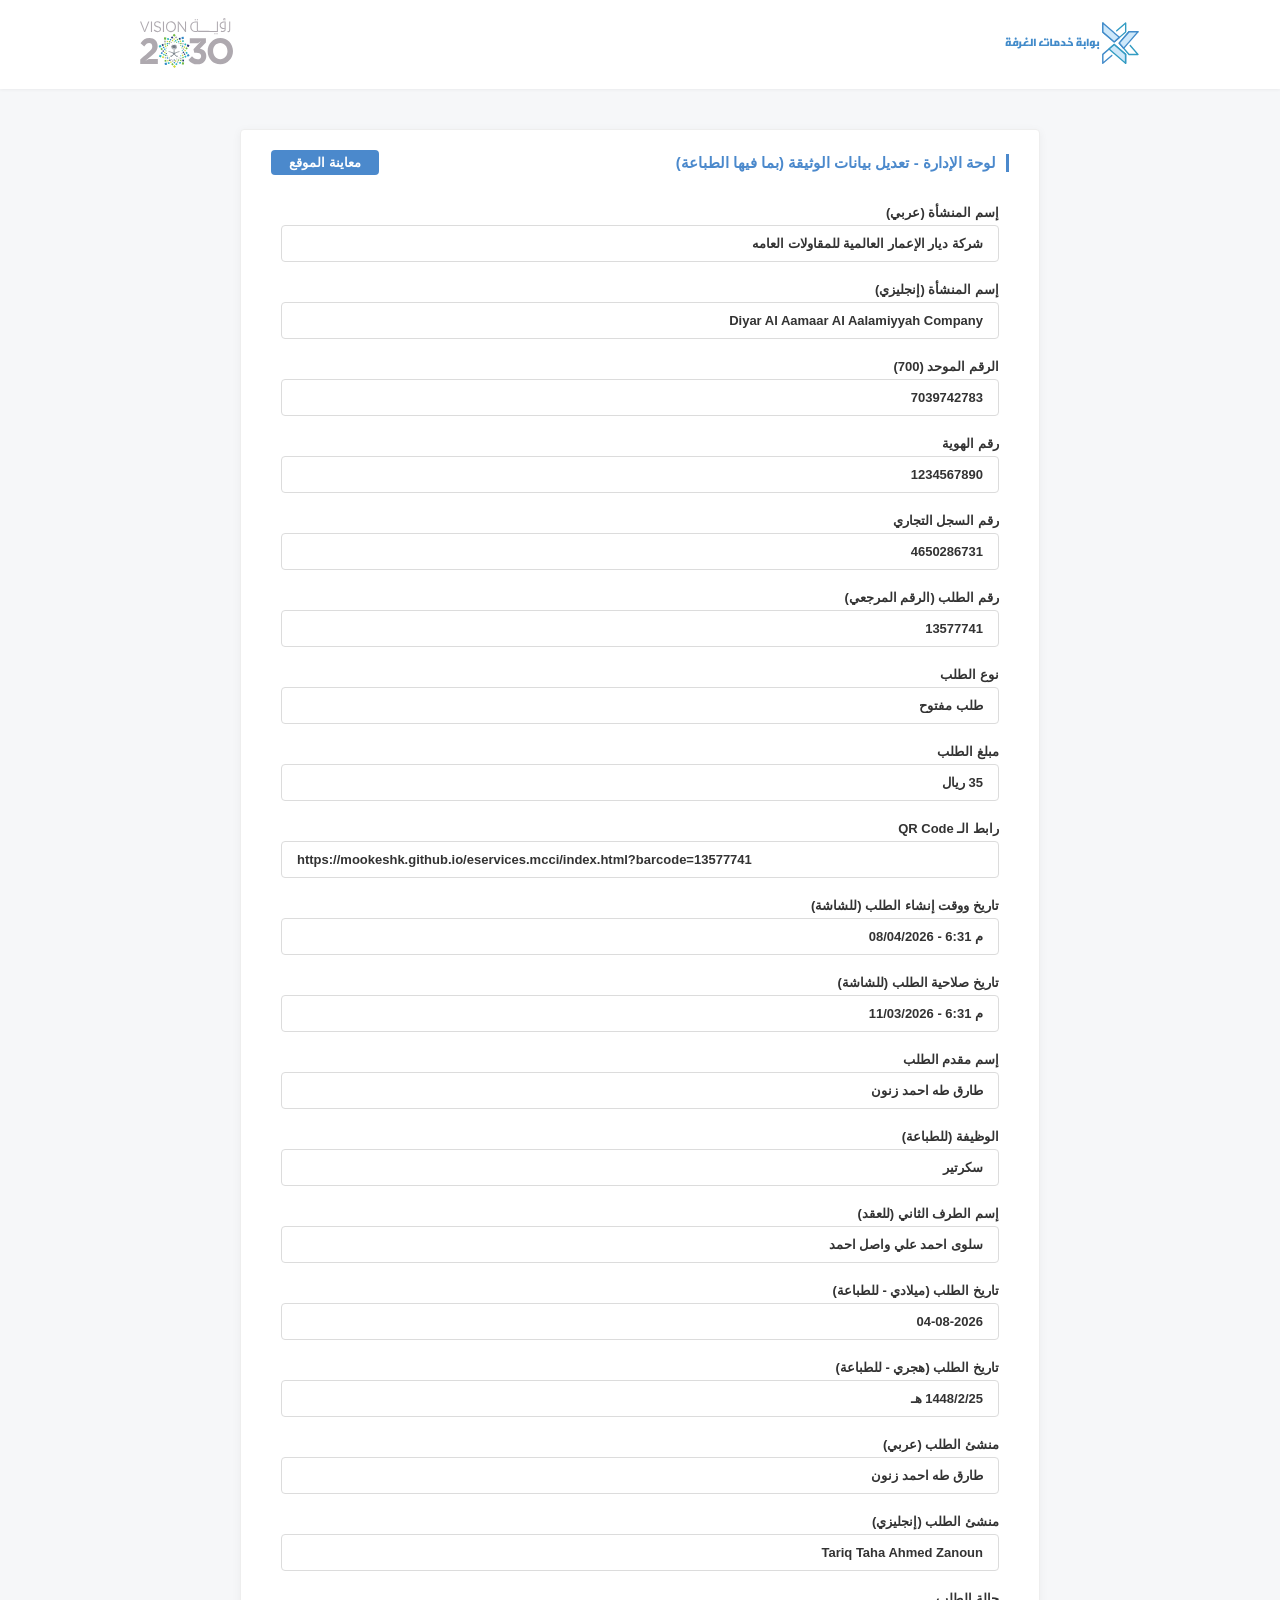
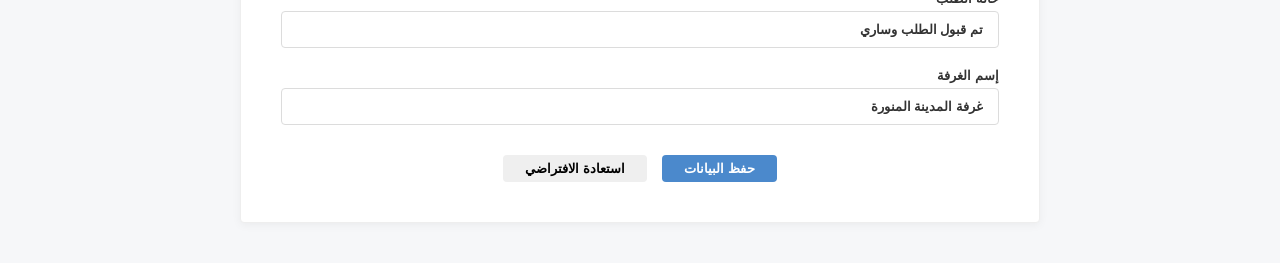
<file: admin.html>
<!DOCTYPE html>
<html lang="ar" dir="rtl">
<head>
    <meta charset="UTF-8">
    <meta name="viewport" content="width=device-width, initial-scale=1.0">
    <title>لوحة الإدارة - بوابة خدمات الغرفة</title>
    <link rel="stylesheet" href="style.css">
    <link href="https://fonts.googleapis.com/css2?family=Almarai:wght@400;700;800&display=swap" rel="stylesheet">
    <link rel="stylesheet" href="https://cdnjs.cloudflare.com/ajax/libs/font-awesome/6.4.0/css/all.min.css">
</head>
<body>
    <header class="header">
        <div class="container header-container">
            <div class="logo-right">
                <img src="203.svg" alt="بوابة خدمات الغرفة" style="height: 55px;">
            </div>
            <div class="logo-left">
                <img src="2030.svg" alt="رؤية 2030" style="height: 50px;">
            </div>
        </div>
    </header>

    <main class="main-content">
        <div class="container">
            <div class="card">
                <div class="card-header">
                    <div class="card-title-container">
                        <div class="title-line"></div>
                        <h2>لوحة الإدارة - تعديل بيانات الوثيقة (بما فيها الطباعة)</h2>
                    </div>
                    <button class="btn-back" onclick="location.href='index.html'">معاينة الموقع</button>
                </div>
                
                <div class="card-body">
                    <div class="result-grid" style="grid-template-columns: 1fr 1fr; gap: 20px;">
                        
                        <!-- Column 1 -->
                        <div class="result-column">
                            <div class="form-group">
                                <label style="font-weight: bold; margin-bottom: 5px; display: block; font-size: 13px;">إسم المنشأة (عربي)</label>
                                <input type="text" id="adminCompanyName" class="form-control" style="text-align: right;">
                            </div>
                            <div class="form-group">
                                <label style="font-weight: bold; margin-bottom: 5px; display: block; font-size: 13px;">إسم المنشأة (إنجليزي)</label>
                                <input type="text" id="adminCompanyEn" class="form-control" style="text-align: right; direction: ltr;">
                            </div>
                            <div class="form-group">
                                <label style="font-weight: bold; margin-bottom: 5px; display: block; font-size: 13px;">الرقم الموحد (700)</label>
                                <input type="text" id="adminUnifiedNumber" class="form-control" style="text-align: right;">
                            </div>
                            <div class="form-group">
                                <label style="font-weight: bold; margin-bottom: 5px; display: block; font-size: 13px;">رقم الهوية</label>
                                <input type="text" id="adminIdNumber" class="form-control" style="text-align: right;">
                            </div>
                            <div class="form-group">
                                <label style="font-weight: bold; margin-bottom: 5px; display: block; font-size: 13px;">رقم السجل التجاري</label>
                                <input type="text" id="adminCrNumber" class="form-control" style="text-align: right;">
                            </div>
                            <div class="form-group">
                                <label style="font-weight: bold; margin-bottom: 5px; display: block; font-size: 13px;">رقم الطلب (الرقم المرجعي)</label>
                                <input type="text" id="adminRequestNumber" class="form-control" style="text-align: right;">
                            </div>
                            <div class="form-group">
                                <label style="font-weight: bold; margin-bottom: 5px; display: block; font-size: 13px;">نوع الطلب</label>
                                <input type="text" id="adminRequestType" class="form-control" style="text-align: right;">
                            </div>
                            <div class="form-group">
                                <label style="font-weight: bold; margin-bottom: 5px; display: block; font-size: 13px;">مبلغ الطلب</label>
                                <input type="text" id="adminAmount" class="form-control" style="text-align: right;">
                            </div>
                        </div>

                        <!-- Column 2 -->
                        <div class="result-column">
                            <div class="form-group">
                                <label style="font-weight: bold; margin-bottom: 5px; display: block; font-size: 13px;">رابط الـ QR Code</label>
                                <input type="text" id="adminQrLink" class="form-control" style="text-align: left; direction: ltr;" placeholder="https://eservices.mcci.org.sa/#/DocumentVerify">
                            </div>
                            <div class="form-group">
                                <label style="font-weight: bold; margin-bottom: 5px; display: block; font-size: 13px;">تاريخ ووقت إنشاء الطلب (للشاشة)</label>
                                <input type="text" id="adminCreationDate" class="form-control" style="text-align: right; direction: ltr;">
                            </div>
                            <div class="form-group">
                                <label style="font-weight: bold; margin-bottom: 5px; display: block; font-size: 13px;">تاريخ صلاحية الطلب (للشاشة)</label>
                                <input type="text" id="adminExpiryDate" class="form-control" style="text-align: right; direction: ltr;">
                            </div>
                            <div class="form-group">
                                <label style="font-weight: bold; margin-bottom: 5px; display: block; font-size: 13px;">إسم مقدم الطلب</label>
                                <input type="text" id="adminApplicantName" class="form-control" style="text-align: right;">
                            </div>
                            <div class="form-group">
                                <label style="font-weight: bold; margin-bottom: 5px; display: block; font-size: 13px;">الوظيفة (للطباعة)</label>
                                <input type="text" id="adminJobTitle" class="form-control" style="text-align: right;">
                            </div>
                            <div class="form-group">
                                <label style="font-weight: bold; margin-bottom: 5px; display: block; font-size: 13px;">إسم الطرف الثاني (للعقد)</label>
                                <input type="text" id="adminSecondParty" class="form-control" style="text-align: right;">
                            </div>
                            <div class="form-group">
                                <label style="font-weight: bold; margin-bottom: 5px; display: block; font-size: 13px;">تاريخ الطلب (ميلادي - للطباعة)</label>
                                <input type="text" id="adminDateEn" class="form-control" style="text-align: right;">
                            </div>
                            <div class="form-group">
                                <label style="font-weight: bold; margin-bottom: 5px; display: block; font-size: 13px;">تاريخ الطلب (هجري - للطباعة)</label>
                                <input type="text" id="adminDateHijri" class="form-control" style="text-align: right;">
                            </div>
                            <div class="form-group">
                                <label style="font-weight: bold; margin-bottom: 5px; display: block; font-size: 13px;">منشئ الطلب (عربي)</label>
                                <input type="text" id="adminCreatorAr" class="form-control" style="text-align: right;">
                            </div>
                            <div class="form-group">
                                <label style="font-weight: bold; margin-bottom: 5px; display: block; font-size: 13px;">منشئ الطلب (إنجليزي)</label>
                                <input type="text" id="adminCreatorEn" class="form-control" style="text-align: right; direction: ltr;">
                            </div>
                            <div class="form-group">
                                <label style="font-weight: bold; margin-bottom: 5px; display: block; font-size: 13px;">حالة الطلب</label>
                                <input type="text" id="adminStatus" class="form-control" style="text-align: right;">
                            </div>
                            <div class="form-group">
                                <label style="font-weight: bold; margin-bottom: 5px; display: block; font-size: 13px;">إسم الغرفة</label>
                                <input type="text" id="adminChamberName" class="form-control" style="text-align: right;">
                            </div>
                        </div>

                    </div>
                    
                    <div class="actions-center" style="margin-top: 30px; display: flex; justify-content: center; gap: 15px;">
                        <button class="btn btn-primary" onclick="saveAdminData()">حفظ البيانات</button>
                        <button class="btn btn-secondary" onclick="resetAdminData()">استعادة الافتراضي</button>
                    </div>
                    <div id="saveMessage" style="text-align: center; color: var(--green-color); margin-top: 15px; font-weight: bold; display: none;">تم حفظ البيانات بنجاح! ستظهر التعديلات في صفحة النتيجة والطباعة.</div>
                </div>
            </div>
        </div>
    </main>

    <script src="script.js"></script>
</body>
</html>
</file>
<file: style.css>
@import url('https://fonts.googleapis.com/css2?family=Almarai:wght@400;700;800&display=swap');

:root {
    --primary-color: #4b89cc;
    --primary-hover: #3b71a8;
    --bg-color: #f6f7f9;
    --card-bg: #ffffff;
    --text-color: #333333;
    --border-color: #dcdcdc;
    --green-color: #009688;
}

* {
    box-sizing: border-box;
    margin: 0;
    padding: 0;
    font-family: Tahoma, Arial, sans-serif;
}

body {
    background-color: var(--bg-color);
    color: var(--text-color);
    direction: rtl;
    display: flex;
    flex-direction: column;
    min-height: 100vh;
}

.container {
    width: 90%;
    max-width: 1000px;
    margin: 0 auto;
}

.header {
    background-color: #fff;
    padding: 15px 0;
    box-shadow: 0 1px 3px rgba(0,0,0,0.05);
}

.header-container {
    display: flex;
    justify-content: space-between;
    align-items: center;
}

.main-content {
    flex: 1;
    padding: 40px 0;
}

.card {
    background: var(--card-bg);
    border-radius: 4px;
    box-shadow: 0 2px 10px rgba(0,0,0,0.05);
    max-width: 800px;
    margin: 0 auto;
    border: 1px solid #eee;
}

.card-header {
    display: flex;
    justify-content: space-between;
    align-items: center;
    padding: 20px 30px;
}

.card-title-container {
    display: flex;
    align-items: center;
}

.title-line {
    width: 3px;
    height: 18px;
    background-color: var(--primary-color);
    margin-left: 10px;
}

.card-header h2 {
    font-size: 15px;
    color: var(--primary-color);
    font-weight: 700;
}

.btn-back {
    background-color: var(--primary-color);
    color: #fff;
    border: none;
    padding: 5px 18px;
    border-radius: 4px;
    cursor: pointer;
    font-size: 13px;
    font-weight: 700;
}

.card-body {
    padding: 10px 40px 40px;
}

.instruction-text {
    font-size: 13px;
    line-height: 1.8;
    margin-bottom: 20px;
    color: #444;
    font-weight: 700;
}

.step {
    display: none;
}

.step.active {
    display: block;
}

.form-group {
    margin-bottom: 20px;
}

.form-control {
    width: 100%;
    padding: 10px 15px;
    border: 1px solid var(--border-color);
    border-radius: 4px;
    font-size: 13px;
    outline: none;
    transition: border-color 0.3s;
    text-align: right;
    font-weight: 700;
    color: #333;
}

.form-control::placeholder {
    color: #aaa;
    font-weight: 400;
}

.form-control:focus {
    border-color: var(--primary-color);
}

.captcha-and-btn-wrapper {
    display: flex;
    flex-direction: column;
    align-items: flex-start;
    margin-bottom: 20px;
}

.captcha-container {
    display: flex;
    align-items: center;
    justify-content: space-between;
    background: #f9f9f9;
    border: 1px solid #d3d3d3;
    padding: 8px 12px;
    border-radius: 3px;
    width: 280px;
    box-shadow: 0 1px 2px rgba(0,0,0,0.05);
    cursor: pointer;
}

.next-btn-container {
    width: 280px;
    margin-top: 15px;
    text-align: left;
}

.captcha-left {
    display: flex;
    align-items: center;
    gap: 10px;
}

.captcha-checkbox-box {
    width: 24px;
    height: 24px;
    border: 2px solid #c1c1c1;
    background-color: #fff;
    border-radius: 2px;
    display: flex;
    align-items: center;
    justify-content: center;
    transition: all 0.2s;
}

.captcha-checkbox-box.checked::after {
    content: '✔';
    color: #009688;
    font-size: 18px;
    font-weight: bold;
}

.captcha-label-text {
    font-size: 13px;
    color: #222;
    font-weight: 400;
}

.captcha-logo {
    display: flex;
    flex-direction: column;
    align-items: center;
}

.captcha-text {
    font-size: 9px;
    color: #555;
    margin-top: 2px;
}

.actions-left {
    display: flex;
    justify-content: flex-end;
}

.btn {
    padding: 6px 22px;
    border: none;
    border-radius: 4px;
    font-size: 13px;
    cursor: pointer;
    transition: background-color 0.3s;
    font-weight: 700;
}

.btn-primary {
    background-color: var(--primary-color);
    color: #fff;
}

.btn-primary:hover {
    background-color: var(--primary-hover);
}

.btn-primary:disabled {
    background-color: #92b8de;
    cursor: not-allowed;
    opacity: 1;
}

.recaptcha-overlay {
    position: fixed;
    top: 0; left: 0; width: 100%; height: 100%;
    background: rgba(0,0,0,0.3);
    display: none;
    justify-content: center;
    align-items: center;
    z-index: 1000;
}

.recaptcha-overlay.active {
    display: flex;
}

.recaptcha-popup {
    background: #fff;
    width: 350px;
    border-radius: 3px;
    box-shadow: 0 4px 15px rgba(0,0,0,0.2);
    overflow: hidden;
    border: 1px solid #ccc;
}

.recaptcha-header {
    background: #1a73e8;
    color: #fff;
    padding: 15px;
}

.recaptcha-prompt {
    font-size: 13px;
    margin-bottom: 5px;
}

.recaptcha-target {
    font-size: 22px;
    font-weight: 700;
}

.recaptcha-body {
    padding: 5px;
}

.recaptcha-grid {
    display: grid;
    grid-template-columns: repeat(4, 1fr);
    gap: 2px;
    background: #fff;
}

.recaptcha-grid-item {
    aspect-ratio: 1;
    background-color: #eee;
    background-image: url('https://images.unsplash.com/photo-1544620347-c4fd4a3d5957?ixlib=rb-1.2.1&auto=format&fit=crop&w=400&q=80');
    background-size: 400% 400%;
    cursor: pointer;
    position: relative;
    transition: transform 0.1s;
}

.recaptcha-grid-item.selected::after {
    content: '✔';
    position: absolute;
    top: 5px; left: 5px;
    background: #1a73e8;
    color: white;
    width: 20px; height: 20px;
    border-radius: 50%;
    display: flex; align-items: center; justify-content: center;
    font-size: 12px;
}

.recaptcha-grid-item.selected {
    transform: scale(0.85);
}

.recaptcha-footer {
    display: flex;
    justify-content: space-between;
    align-items: center;
    padding: 10px 15px;
    border-top: 1px solid #dfdfdf;
}

.recaptcha-icons {
    display: flex;
    gap: 15px;
    color: #777;
    font-size: 16px;
    cursor: pointer;
}

.footer {
    background-color: var(--primary-color);
    background-image: url('data:image/svg+xml;utf8,<svg width="100%" height="100%" xmlns="http://www.w3.org/2000/svg"><rect width="100%" height="100%" fill="%23ffffff" opacity="0.05"/></svg>');
    background-size: cover;
    background-position: center bottom;
    color: #fff;
    padding: 20px 0 10px;
    margin-top: auto;
}

.footer-container {
    display: flex;
    justify-content: space-between;
    align-items: center;
}

.footer-right, .footer-center, .footer-left {
    flex: 1;
}

.footer-right {
    display: flex;
    justify-content: flex-start;
}

.developer-link {
    display: flex;
    align-items: center;
    gap: 10px;
    text-decoration: none;
    color: #fff;
}

.developer-logo-img {
    width: 32px;
    height: 32px;
}

.developer-info {
    text-align: right;
    line-height: 1.2;
}

.dev-title-ar {
    font-size: 8px;
    opacity: 0.9;
}

.dev-name-ar {
    font-size: 12px;
    font-weight: 700;
}

.dev-name-en {
    font-size: 8px;
    direction: ltr;
    text-align: right;
    opacity: 0.9;
}

.footer-center {
    display: flex;
    justify-content: center;
}

.tech-support {
    text-align: center;
}

.tech-support span {
    font-size: 10px;
    display: block;
    margin-bottom: 2px;
    opacity: 0.9;
}

.tech-support strong {
    font-size: 16px;
    font-weight: 700;
    direction: ltr;
    display: inline-block;
}

.support-pill {
    width: 25px;
    height: 10px;
    background: #fff;
    border-radius: 5px;
    margin: 5px auto 0;
    opacity: 0.9;
}

.footer-left {
    display: flex;
    flex-direction: column;
    align-items: flex-end;
}

.footer-icons-row {
    display: flex;
    align-items: center;
    gap: 8px;
    margin-bottom: 5px;
}

.social-icon {
    display: flex;
    align-items: center;
    justify-content: center;
    width: 24px;
    height: 24px;
    background-color: rgba(255,255,255,0.15);
    border-radius: 50%;
    color: #fff;
    text-decoration: none;
    font-size: 11px;
    transition: background 0.3s;
}

.social-icon:hover {
    background-color: rgba(255,255,255,0.3);
}

.ssl-icon {
    display: flex;
    flex-direction: column;
    align-items: center;
    margin-right: 15px;
}

.ssl-icon i {
    font-size: 16px;
    margin-bottom: 2px;
}

.ssl-icon div {
    font-size: 7px;
    font-weight: bold;
}

.chrome-text {
    text-align: left;
    font-size: 10px;
    opacity: 0.9;
    padding-left: 5px;
}

.copyright-bar {
    background-color: #fff;
    color: #333;
    text-align: center;
    font-size: 11px;
    font-weight: 700;
    padding: 12px 0;
    border-top: 1px solid #ddd;
}

/* Step 3 layout (Single Column Center) */
.res-list-container {
    display: flex;
    justify-content: center;
    margin-top: 10px;
}

.res-list {
    display: inline-flex;
    flex-direction: column;
    gap: 12px;
    text-align: right;
}

.res-list-item {
    font-size: 13px;
}

.res-list-label {
    font-weight: bold;
    color: #222;
    margin-left: 5px;
}

.res-list-value {
    font-weight: normal;
    color: #555;
}

.res-list-value.status-value {
    font-weight: bold;
    color: var(--green-color);
}

.res-list-value.dir-ltr {
    direction: ltr;
    display: inline-block;
}

.verification-method-section {
    margin-top: 25px;
}

.section-title {
    font-size: 15px;
    color: var(--primary-color);
    font-weight: 700;
}

.radio-group {
    display: flex;
    gap: 30px;
    margin-bottom: 20px;
}

.radio-label {
    display: flex;
    align-items: center;
    gap: 8px;
    cursor: pointer;
    font-size: 14px;
    color: #4b5563;
}

.custom-radio {
    display: flex;
    align-items: center;
    gap: 8px;
    cursor: pointer;
    font-size: 13px;
    color: #333;
    font-weight: 700;
}

.custom-radio input {
    display: none;
}

.radio-mark {
    width: 16px;
    height: 16px;
    border: 2px solid #ccc;
    border-radius: 50%;
    display: inline-block;
    position: relative;
    transition: all 0.2s;
}

.custom-radio input:checked + .radio-mark {
    border-color: #009688;
}

.custom-radio input:checked + .radio-mark::after {
    content: '';
    position: absolute;
    top: 50%; left: 50%;
    transform: translate(-50%, -50%);
    width: 8px; height: 8px;
    background-color: #009688;
    border-radius: 50%;
}

.print-only {
    display: none;
}

/* Print Styles */
@media print {
    @page {
        margin: 0; /* Remove default page margins */
        size: A4;
    }
    body {
        background: #fff;
        margin: 0;
        padding: 0;
    }
    .header, .main-content, .footer, .copyright-bar, .recaptcha-overlay {
        display: none !important;
    }
    .print-only {
        display: flex !important;
        flex-direction: column;
        min-height: 98vh;
        position: relative;
        background: #fff;
        color: #000;
        width: 100%;
        padding: 5px 20px;
        direction: rtl;
        font-family: Tahoma, Arial, sans-serif;
    }
    
    .print-body {
        flex: 1;
    }
    
    .print-header {
        display: flex;
        justify-content: space-between;
        align-items: flex-start;
        font-size: 12px;
        line-height: 1.6;
        font-weight: bold;
    }
    .header-en {
        text-align: left;
        direction: ltr;
        flex: 1;
    }
    .header-qr {
        flex: 1;
        display: flex;
        flex-direction: column;
        align-items: center;
    }
    .header-ar {
        text-align: right;
        flex: 1;
    }
    
    .print-meta {
        display: flex;
        justify-content: space-between;
        align-items: flex-start;
        margin-top: 20px;
        font-size: 11px;
    }
    .meta-en {
        text-align: left;
        direction: ltr;
        flex: 1;
        font-weight: bold;
    }
    .meta-center {
        text-align: center;
        flex: 2;
        font-size: 10px;
        line-height: 1.4;
        color: #333;
        padding: 0 10px;
    }
    .meta-center-en {
        direction: ltr;
        display: block;
        margin-top: 4px;
        font-size: 9px;
    }
    .meta-ar {
        text-align: right;
        flex: 1;
        font-weight: bold;
    }
    
    .print-body {
        font-size: 13px;
        line-height: 1.8;
    }
    .print-body p {
        margin-bottom: 8px;
    }
    
    .print-footer {
        display: flex;
        justify-content: space-between;
        align-items: flex-end;
        margin-top: 40px;
        font-size: 10px;
        line-height: 1.6;
        font-weight: bold;
    }
    .footer-en {
        text-align: left;
        direction: ltr;
        flex: 1;
    }
    .footer-center {
        text-align: center;
        flex: 1;
    }
    .footer-logo {
        text-align: left; 
        flex: 1;
        display: flex;
        justify-content: flex-end;
    }
    .print-page-num {
        text-align: center;
        background: #8ba4b9 !important;
        -webkit-print-color-adjust: exact;
        print-color-adjust: exact;
        color: #fff !important;
        padding: 8px;
        margin-top: 30px;
        font-size: 12px;
        border-radius: 8px;
        font-weight: bold;
    }
}
</file>
